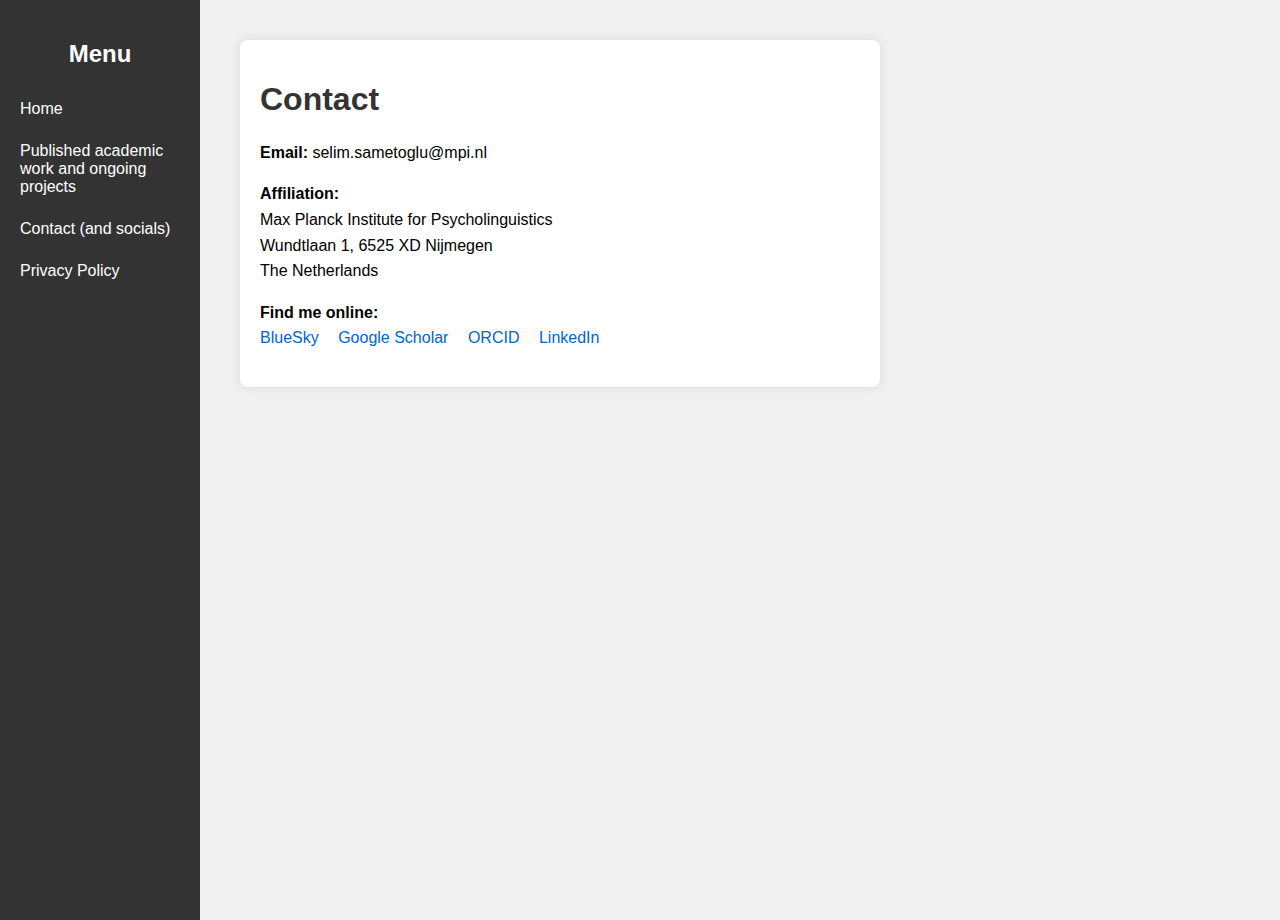
<file: contact.html>
<!DOCTYPE html>
<html lang="en">
<head>
  <!-- Google tag (gtag.js) -->
  <script async src="https://www.googletagmanager.com/gtag/js?id=G-8B42HY0G95"></script>
  <script>
    window.dataLayer = window.dataLayer || [];
    function gtag(){dataLayer.push(arguments);}
    gtag('js', new Date());

    gtag('config', 'G-8B42HY0G95');
  </script>
  <meta charset="UTF-8" />
  <meta name="viewport" content="width=device-width, initial-scale=1.0" />
  <title>Contact - Dr. Selim Sametoğlu</title>
  
  <style>
    body {
      margin: 0;
      font-family: Arial, sans-serif;
      display: flex;
    }

    /* Sidebar */
    .sidebar {
      height: 100vh;
      width: 200px;
      background-color: #333;
      color: white;
      display: flex;
      flex-direction: column;
      padding-top: 20px;
    }

    .sidebar a {
      color: white;
      text-decoration: none;
      padding: 12px 20px;
      display: block;
    }

    .sidebar a:hover {
      background-color: #575757;
    }

    /* Main content */
    .main {
      flex-grow: 1;
      padding: 40px;
      background-color: #f0f0f0;
    }

    h1 {
      color: #333;
    }

    .contact-info {
      background-color: #fff;
      padding: 20px;
      border-radius: 8px;
      max-width: 600px;
      box-shadow: 0 0 10px rgba(0,0,0,0.1);
    }

    .contact-info p {
      line-height: 1.6;
    }

    a {
      color: #0066cc;
      text-decoration: none;
    }

    a:hover {
      text-decoration: underline;
    }

    .social-links a {
      display: inline-block;
      margin-right: 15px;
    }
  </style>
</head>
<body>

  <!-- Sidebar -->
  <div class="sidebar">
    <h2 style="text-align: center;">Menu</h2>
    <a href="index.html">Home</a>
    <a href="page_2.html" target="_blank">Published academic work and ongoing projects</a>
    <a href="contact.html">Contact (and socials)</a>
    <a href="privacy_policy.html">Privacy Policy</a>
  </div>

  <!-- Main Content -->
  <div class="main">
    <div class="contact-info">
      <h1>Contact</h1>

      <p><strong>Email:</strong> selim.sametoglu@mpi.nl</p>

      <p><strong>Affiliation:</strong><br>
      Max Planck Institute for Psycholinguistics<br>
      Wundtlaan 1, 6525 XD Nijmegen<br>
      The Netherlands</p>

      <p class="social-links">
        <strong>Find me online:</strong><br>
        <a href="https://bsky.app/profile/selimsametoglu.bsky.social" target="_blank">BlueSky</a>
        <a href="https://scholar.google.com/citations?user=JAHk6pMAAAAJ&hl=nl&oi=ao" target="_blank">Google Scholar</a>
        <a href="https://orcid.org/0000-0002-5447-5410" target="_blank">ORCID</a>
        <a href="https://www.linkedin.com/in/selimsametoglu/" target="_blank">LinkedIn</a>
      </p>
    </div>
  </div>

</body>
</html>
</file>
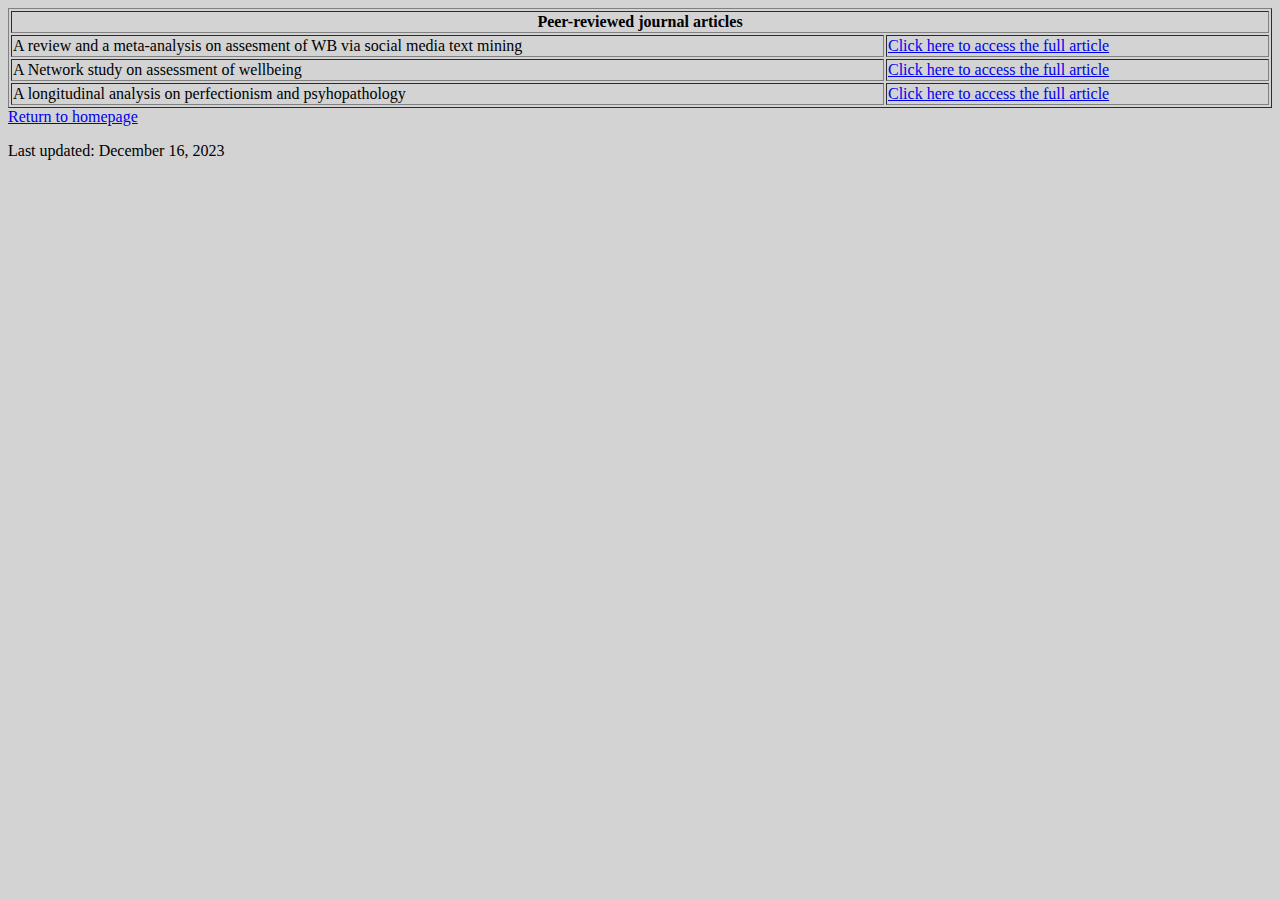
<file: page_2.html>
<!DOCTYPE html>
<html>
<head>
    <meta charset="UTF-8" />
    <title> URLs for the open access articles </title>
    <style>
        body {background-color: lightgray;}
    </style>
</head>
<body>
    <table border=1 width = "100%">
        <th colspan="2">
            Peer-reviewed journal articles 
        </th>
        
        <tr>
            <td> 
            A review and a meta-analysis on assesment of WB via social media text mining
            </td> 
            
            <td> 
                <a rel="nofollow" href="https://doi.org/10.1080/17439760.2023.2218341" target="_parent"> Click here to access the full article </a>
            </td>        
        </tr>

        <tr>
            <td>
                A Network study on assessment of wellbeing
            </td>

            <td>
                <a rel="nofollow" href= "https://doi.org/10.1111/aphw.12451" target="_parent"> Click here to access the full article </a>
            </td>
        </tr>

        <tr>
            <td>
                A longitudinal analysis on perfectionism and psyhopathology
            </td>
        
            <td>
                <a rel="nofollow" href= "https://doi.org/10.1017/s0954579421000195" target="_parent"> Click here to access the full article </a>
            </td>
        </tr>
    </table>    
    <footer>
        <a href = index.html> Return to homepage </a>
        <p>Last updated: December 16, 2023</p>
    </footer>	
</body>
</html>
</file>
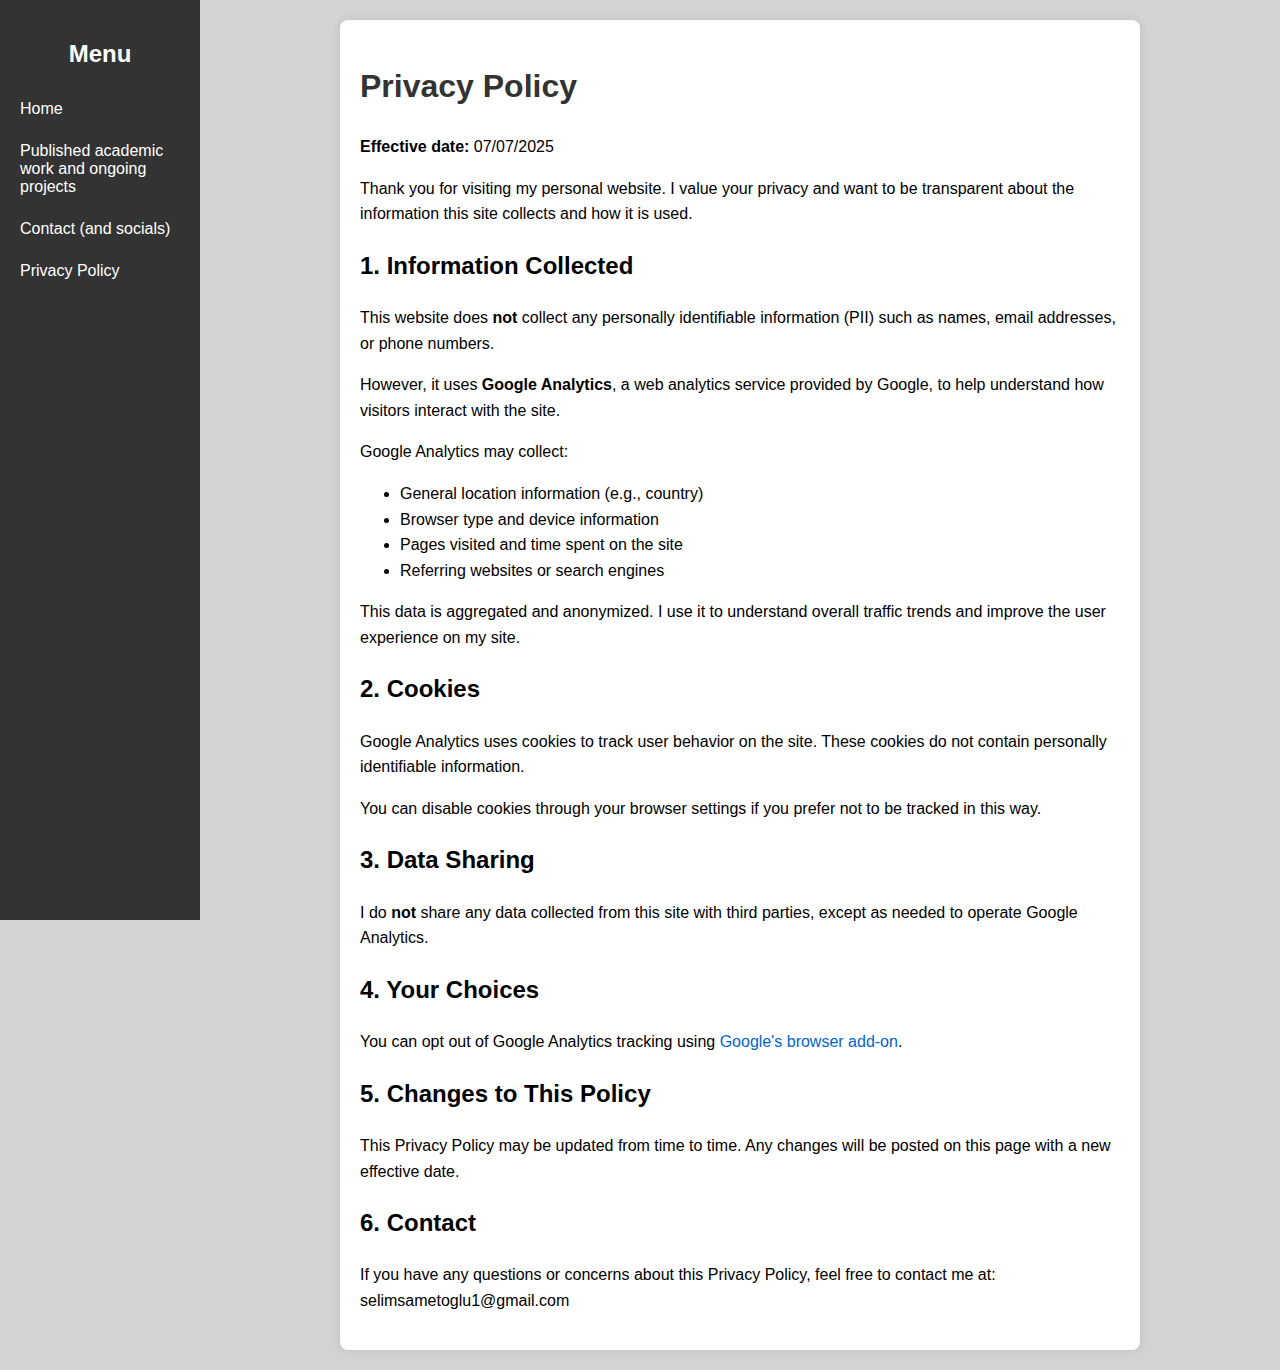
<file: privacy_policy.html>
<!DOCTYPE html>
<html lang="en">
<head>
  <!-- Google tag (gtag.js) -->
  <script async src="https://www.googletagmanager.com/gtag/js?id=G-8B42HY0G95"></script>
  <script>
    window.dataLayer = window.dataLayer || [];
    function gtag(){dataLayer.push(arguments);}
    gtag('js', new Date());

    gtag('config', 'G-8B42HY0G95');
  </script>
  <meta charset="UTF-8" />
  <meta name="viewport" content="width=device-width, initial-scale=1.0" />
  <title>Privacy Policy - Dr. Selim Sametoğlu</title>
  
  <style>
    body {
      margin: 0;
      font-family: Arial, sans-serif;
      display: flex;
      background-color: lightgray;
    }

    /* Sidebar */
    .sidebar {
      height: 100vh;
      width: 200px;
      background-color: #333;
      color: white;
      display: flex;
      flex-direction: column;
      padding-top: 20px;
    }

    .sidebar a {
      color: white;
      text-decoration: none;
      padding: 12px 20px;
      display: block;
    }

    .sidebar a:hover {
      background-color: #575757;
    }

    /* Main content */
 .main {
  flex-grow: 1;
  padding: 20px;
  max-width: 800px;
  line-height: 1.6;
  margin: 0 auto;
}

    h1 {
      color: #333;
    }

    .policy-content {
      background-color: #fff;
      padding: 20px;
      border-radius: 8px;
      max-width: 800px;
      box-shadow: 0 0 10px rgba(0,0,0,0.1);
    }

    .policy-content p {
      line-height: 1.6;
    }

    a {
      color: #0066cc;
      text-decoration: none;
    }

    a:hover {
      text-decoration: underline;
    }
  </style>
</head>
<body>

  <!-- Sidebar -->
  <div class="sidebar">
    <h2 style="text-align: center;">Menu</h2>
    <a href="index.html">Home</a>
    <a href="page_2.html" target="_blank">Published academic work and ongoing projects</a>
    <a href="contact.html">Contact (and socials) </a>
    <a href="privacy_policy.html">Privacy Policy</a>
  </div>

  <!-- Main Content -->
  <div class="main">
    <div class="policy-content">
      <h1>Privacy Policy</h1>

      <p><strong>Effective date:</strong> 07/07/2025</p>

      <p>Thank you for visiting my personal website. I value your privacy and want to be transparent about the information this site collects and how it is used.</p>

      <h2>1. Information Collected</h2>
      <p>This website does <strong>not</strong> collect any personally identifiable information (PII) such as names, email addresses, or phone numbers.</p>
      <p>However, it uses <strong>Google Analytics</strong>, a web analytics service provided by Google, to help understand how visitors interact with the site.</p>
      <p>Google Analytics may collect:</p>
      <ul>
        <li>General location information (e.g., country)</li>
        <li>Browser type and device information</li>
        <li>Pages visited and time spent on the site</li>
        <li>Referring websites or search engines</li>
      </ul>
      <p>This data is aggregated and anonymized. I use it to understand overall traffic trends and improve the user experience on my site.</p>

      <h2>2. Cookies</h2>
      <p>Google Analytics uses cookies to track user behavior on the site. These cookies do not contain personally identifiable information.</p>
      <p>You can disable cookies through your browser settings if you prefer not to be tracked in this way.</p>

      <h2>3. Data Sharing</h2>
      <p>I do <strong>not</strong> share any data collected from this site with third parties, except as needed to operate Google Analytics.</p>

      <h2>4. Your Choices</h2>
      <p>You can opt out of Google Analytics tracking using <a href="https://tools.google.com/dlpage/gaoptout" target="_blank">Google's browser add-on</a>.</p>

      <h2>5. Changes to This Policy</h2>
      <p>This Privacy Policy may be updated from time to time. Any changes will be posted on this page with a new effective date.</p>

      <h2>6. Contact</h2>
      <p>If you have any questions or concerns about this Privacy Policy, feel free to contact me at: selimsametoglu1@gmail.com </p>
    </div>
  </div>

</body>
</html>
</file>
